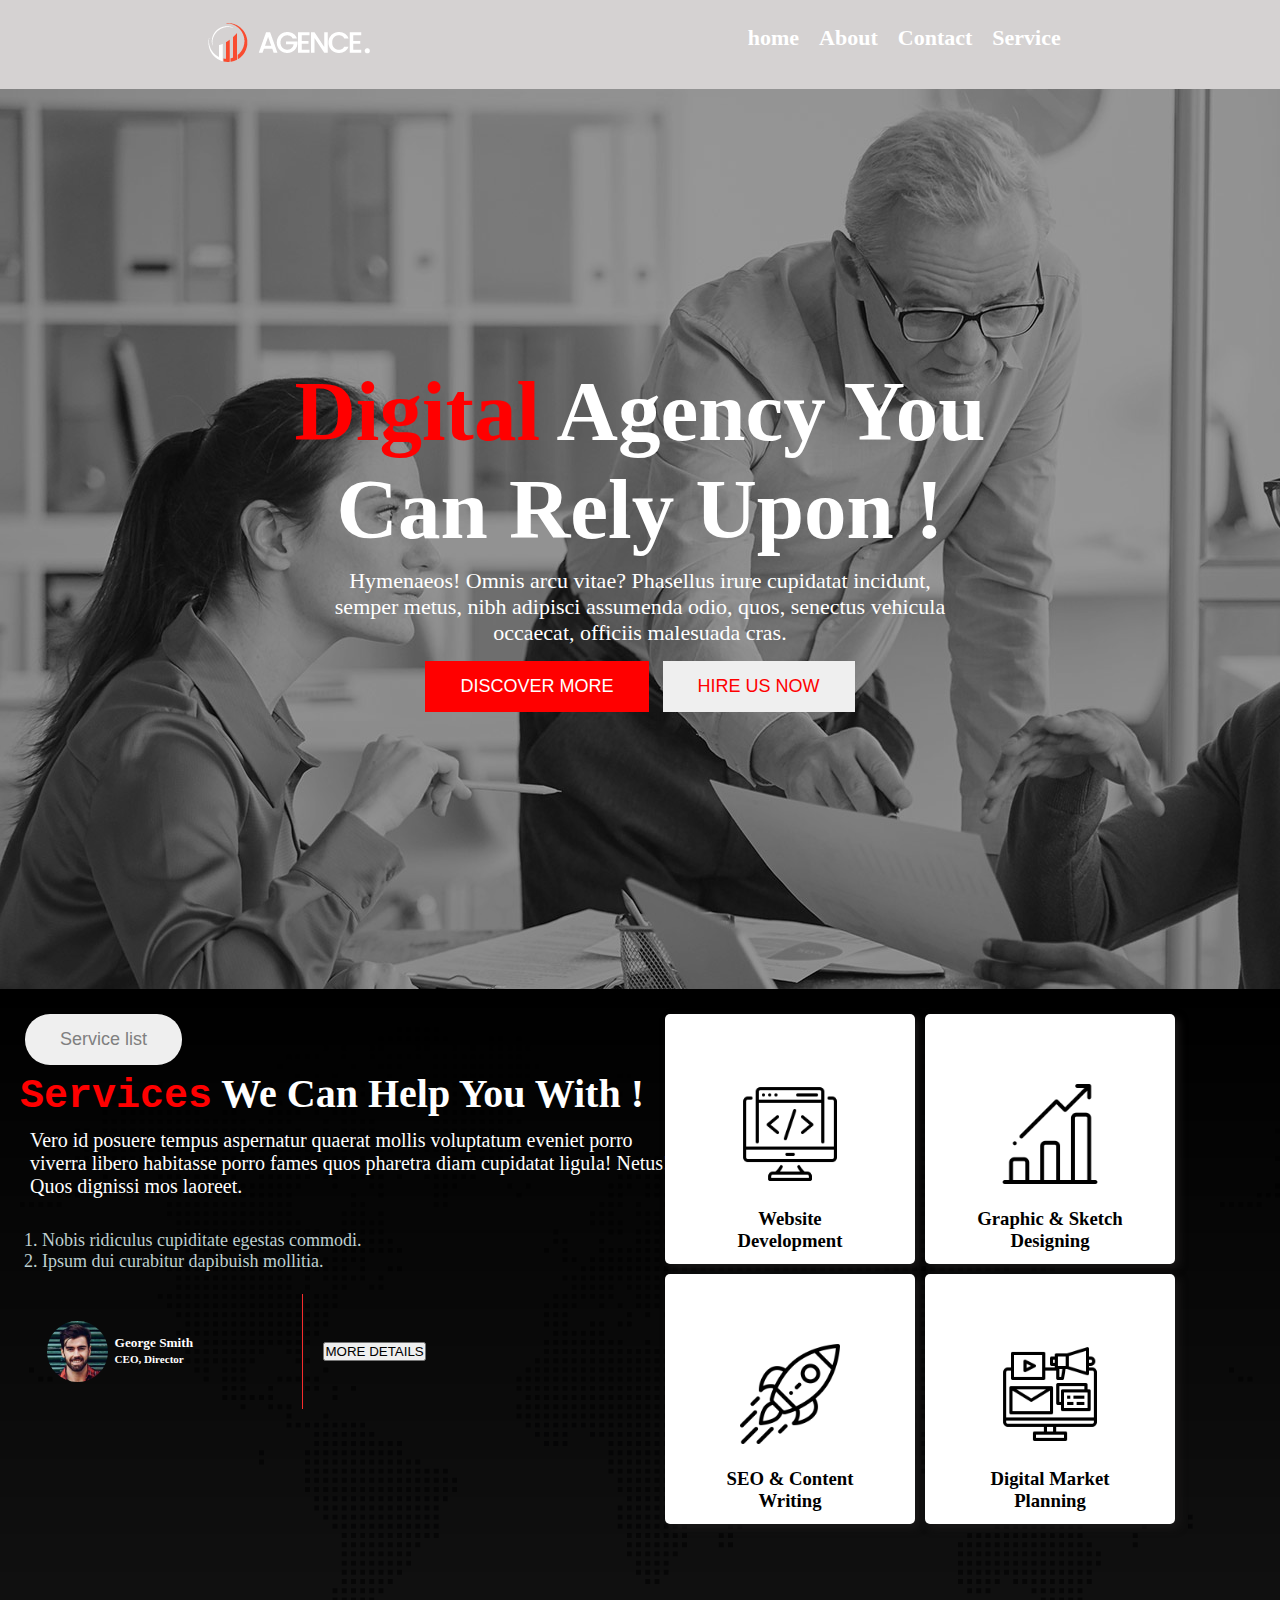
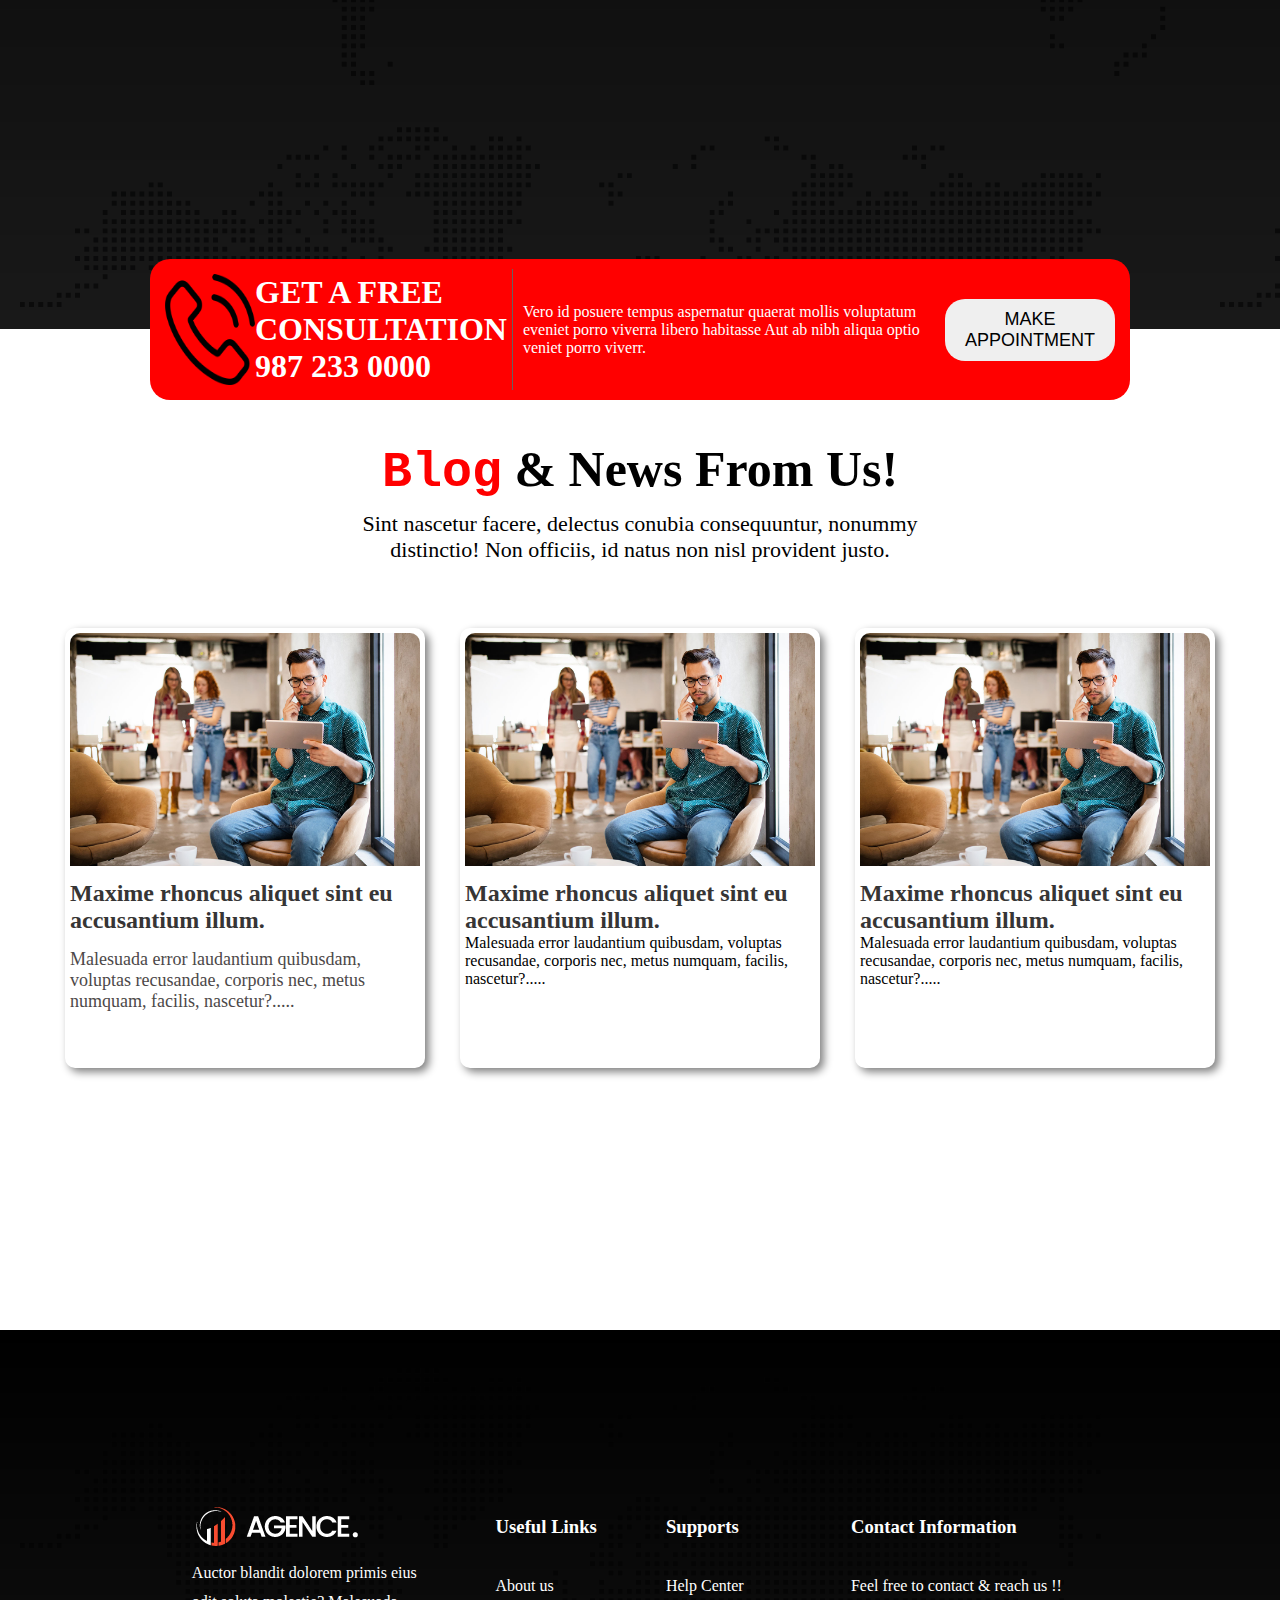
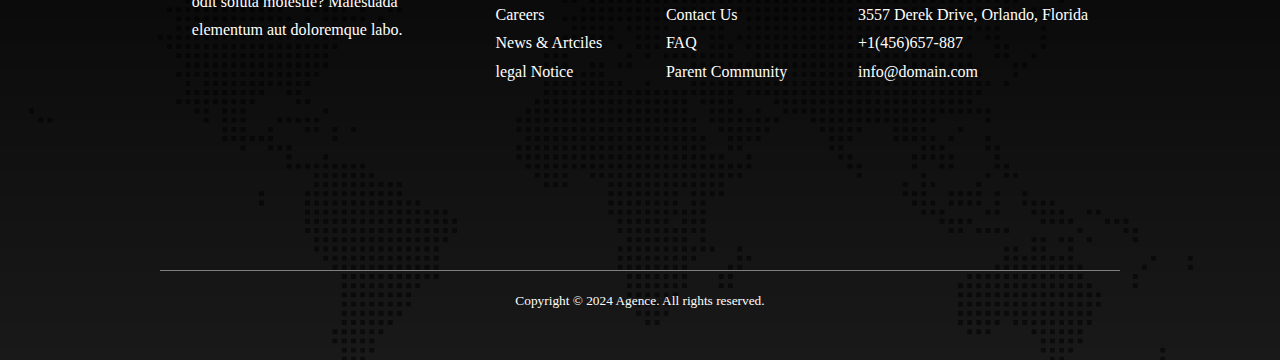
<file: index.html>
<!DOCTYPE html>
<html lang="en">
<head>
    <meta charset="UTF-8">
    <meta name="viewport" content="width=device-width, initial-scale=1.0">
    <title>Digital</title>
    <link rel="stylesheet" href="style.css">
</head>
<body>
    <header>
        <!-- nav section start-->
        <div class="nav-container">
            <div class="logo-container">
                <img src="asset/logo/logo.png" alt="">
            </div>
            <div class="menu container">
                <ul class="items">
                    <li class="item">home</li>
                    <li class="item">About</li>
                    <li class="item">Contact</li>
                    <li class="item">Service</li>
                </ul>
            </div>
        </div>
        <!-- nav section end-->
    </header>
    <!-- Banner section start-->
    <div class="banner-container">
        <div class="banner-details">
            <h1 class="title-banner"> <span class="primary">Digital</span> Agency You<br>
                Can Rely Upon !</h1>
                <p class="description">Hymenaeos! Omnis arcu vitae? Phasellus irure cupidatat incidunt, semper metus, nibh adipisci assumenda odio, quos, senectus vehicula occaecat, officiis malesuada cras.</p>
                <div class="buttons">
                    <button class="btn-discover btn">DISCOVER MORE</button>
                    <button class="btn-hire btn">HIRE US NOW</button>
                </div>
        </div>
    </div>
     <!-- Banner section end-->
    <!-- service section start-->
        <div class="service-container">
            <div class="service-left-container">
                <div class="service-details">
                    <button class="btn service-btn">Service list</button>
                    <h1 class="service-title"><samp class="primary">Services</samp> We Can Help You With !</h1>
                    <p class="service-description">Vero id posuere tempus aspernatur quaerat mollis voluptatum eveniet porro viverra libero habitasse porro fames quos pharetra diam cupidatat ligula! Netus! Quos dignissi mos laoreet.</p>
                   <ul class=" list-items">
                    <li>Nobis ridiculus cupiditate egestas commodi.</li>
                    <li>Ipsum dui curabitur dapibuish mollitia.</li>
                </ul>
                <div class="auther-details">
                    <div class="auther-image">
                        <img class="auther-img" src="asset/image/author.jpg" alt="">
                        <h5>George Smith
                            <br><small>CEO, Director</small></h5>
                    </div>
                    <div class="more-details">
                        <button>MORE DETAILS</button>
                    </div>
                    <div>

                    </div>
                </div>
                </div>
            </div>
          
            <div class="service-right-container">
                <div class="services">
                    <div class="servies-up">
                        <div class="service">
                            <img class="service-logo" src="asset/icons/coding.png" alt="">
                            <h3>Website Development</h3>
                        </div>
                        <div class="service">
                           <img class="service-logo" src="asset/icons/bar-chart.png" alt=""> 
                           <h3>Graphic & Sketch Designing</h3>
                        </div>
                    </div>
                    <div class="service-down">
                        <div class="service">
                            <img class="service-logo" src="asset/icons/startup.png" alt="">
                            <h3>SEO & Content Writing</h3>
                        </div>
                        <div class="service">
                            <img class="service-logo" src="asset/icons/digital-marketing.png" alt="">
                            <h3>Digital Market Planning</h3>
                        </div>
                    </div>
                </div>
            </div>
            
        </div>
        <!-- service section end-->
        <!-- appointment section start-->
        <div class="appointment-section">
            <div class="phone-call">
                <img class="call-icon" src="asset/icons/phone-call.png" alt="">
                <h1>GET A FREE CONSULTATION
                    <br/>
                    987 233 0000
                </h1>
            </div>
            <div class="app-description">
              <p>Vero id posuere tempus aspernatur quaerat mollis voluptatum eveniet porro
                viverra libero habitasse Aut ab nibh aliqua optio veniet porro viverr.</p>
            </div>
            <div>
                <button class="appointment-btn">MAKE APPOINTMENT</button>
            </div>
        </div>
        <!-- appointment section end-->

        <!--blog section start-->
        <div class="blog-container">
            <div class="blog-box">
                <h1 class="blogs-title">
                    <samp class="title-digital"> Blog</samp> & News From Us!</h1>
                <p class="description-blog">Sint nascetur facere, delectus conubia consequuntur, nonummy<br>
                     distinctio! Non officiis, id natus non nisl provident justo.</p>
            </div>
            <div class="blogs">
                <div class="blog">
                    <img class="blog-img" src="asset/image/blog-1.jpg" alt="">
                    <h3 class="blog-title">Maxime rhoncus aliquet sint eu accusantium illum.</h3>
                    <p class="blog-description">Malesuada error laudantium quibusdam, voluptas recusandae, corporis nec, metus numquam, facilis, nascetur?.....</p>
                </div>

                <div class="blog">
                    <img class="blog-img"  src="asset/image/blog-1.jpg" alt="">
                    <h3 class="blog-title">Maxime rhoncus aliquet sint eu accusantium illum.</h3>
                    <p>Malesuada error laudantium quibusdam, voluptas recusandae, corporis nec, metus numquam, facilis, nascetur?.....</p>
                </div>

                <div class="blog">
                    <img class="blog-img"  src="asset/image/blog-1.jpg" alt="">
                    <h3 class="blog-title">Maxime rhoncus aliquet sint eu accusantium illum.</h3>
                    <p>Malesuada error laudantium quibusdam, voluptas recusandae, corporis nec, metus numquam, facilis, nascetur?.....</p>

                </div>
            </div>


        </div>
        <!--blog section end-->
        <!--Footer section start-->
            <footer class="footer">
                <div class="footer-container">
                    <div class="logo-box">
                        <img src="asset/logo/logo.png" alt="">
                        <p>Auctor blandit dolorem primis eius odit soluta molestie? Malesuada elementum aut doloremque labo.</p>
                        <div class="icons">
                            <i class="fa-brands fa-facebook"></i>
                            <i class="fa-brands fa-twitter"></i>
                            <i class="fa-brands fa-instagram"></i>
                            <i class="fa-brands fa-youtube"></i>
    
                        </div>
                    </div>
                    <div class="Useful-links">
                        <h3 class="footer-title">Useful Links</h3>
              
                        <p>About us</p>
                        <p>Careers</p>
                        <p>News & Artciles</p>
                        <p>legal Notice</p>
                      </div>
                      <div class="supports">
                        <h3 class="footer-title">Supports</h3>
              
                        <p>Help Center</p>
                        <p>Contact Us</p>
                        <p>FAQ</p>
                        <p>Parent Community</p>
                      </div>
                      <div class="contact">
                        <h3 class="footer-title">Contact Information</h3>
                        <p>Feel free to contact & reach us !!</p>
                        <p>
                          <i class="fa-solid fa-location-pin"></i>3557 Derek Drive, Orlando,
                          Florida
                        </p>
                        <p><i class="fa-solid fa-phone-volume"></i>+1(456)657-887</p>
                        <p><i class="fa-solid fa-envelope d"></i>info@domain.com</p>
                      </div>
                </div>
                <!-- <hr  class="hr"/> -->
      <p class="copy">
        <small>Copyright &copy; 2024 Agence. All rights reserved.</small>
      </p>


            </footer>

        <!--Footer section end-->
</body>
</html>
</file>
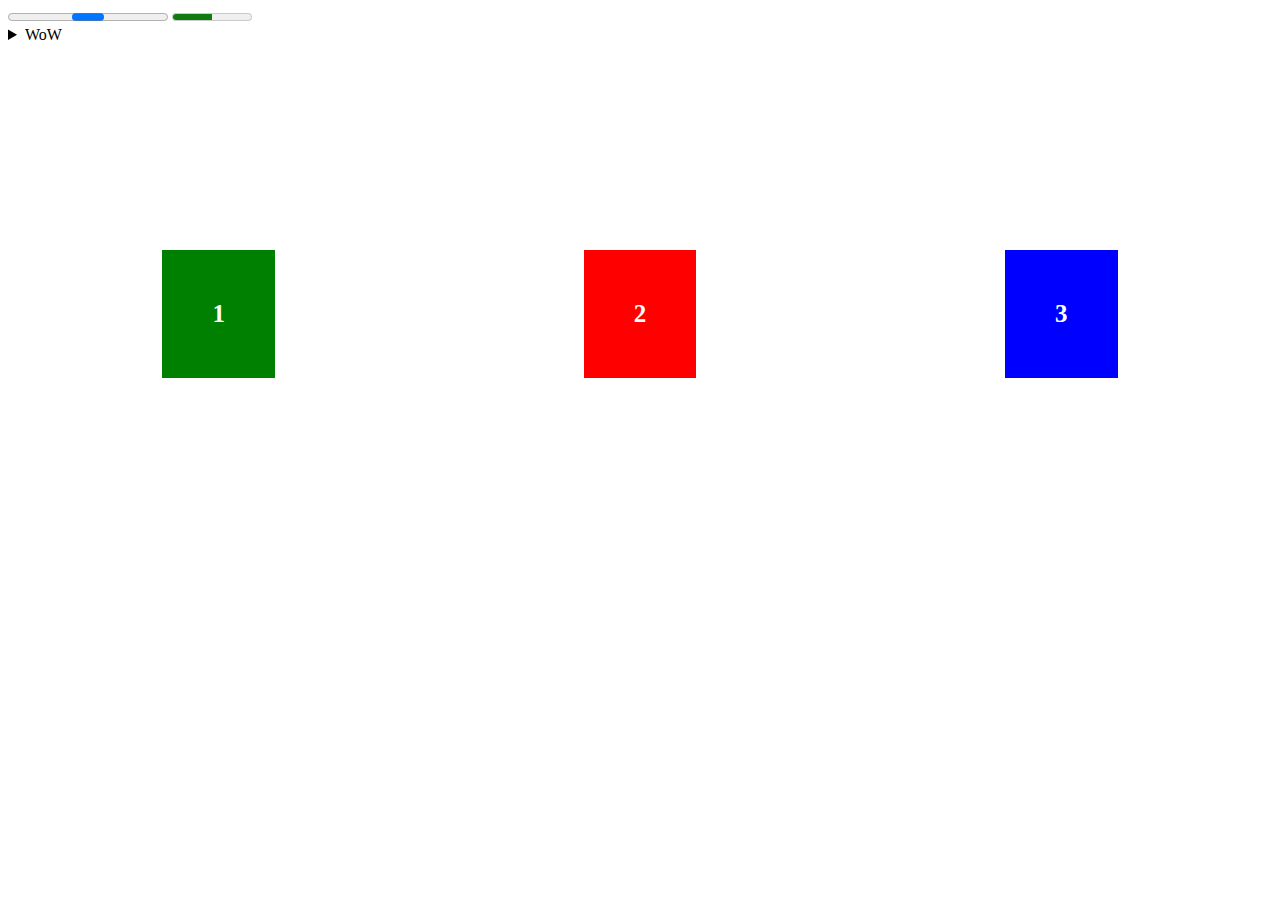
<file: flex.html>
<!DOCTYPE html>
<html lang="en">
<head>
    <meta charset="UTF-8">
    <meta name="viewport" content="width=, initial-scale=1.0">
    <title>Flex</title>
    <link rel="stylesheet" href="flex.css">
    <link rel="icon" href="./asset/logo/logo.png">
</head>
<body>
    <div>
        <progress id="file"> 32% </progress>
        <meter value="0.5"></meter>
        <details>
            <summary>WoW</summary>
            <p>Welcome to menu</p>
            <p>Welcome to menu</p>
            <p>Welcome to menu</p>
        </details>
        <!-- <img loading="lazy" src="" alt=""> -->

        <div class="parent">
            <div class="child1">1</div>
            <div class="child2">2</div>
            <div class="child3">3</div>

        </div>


    </div>
</body>
</html>
</file>
<file: style.css>
/* menu bar start*/
*{
    padding: 0px;
    margin: 0px;
}
.nav-container{
    background-color:#D5D2D2;
    display: flex;
    padding: 20px;
    justify-content: space-around;
    color: white;
}
.items{
    display: flex;
    list-style: none;
    
}
.item{
    font-size: 22px;
    font-weight: bold;
    padding: 5px;
    margin-right: 10px;
}
/* menu bar end*/


/*Banner Section Start*/

.banner-container{

display: flex;
width: 100%;
height: 100vh;
background-image: url(./asset/image/background.jpg),
linear-gradient(rgba(0,0,0,0.4),rgba(0,0,0,0.4));
background-blend-mode: overlay;
text-align: center;
justify-content: center;
align-items: center;
color: white;
}
.title-banner{
    font-size: 85px;
    font-weight: bold;
}
.primary{
    color: red;
}
.description{
    font-size: 22px;
    width: 50%;
    margin: auto;
    padding: 10px;
}

.btn{
    padding: 15px 35px;
    border: none;
    font-size: 18px;
    margin: 5px; 
}
.btn-discover{
   
    background-color: red;
    color: white;
}
.btn-hire{
   color: red;
}


/*Banner Section end*/

/* Service section start */
.service-container{

width: 100%;
height: 100vh;
background-image: url(./asset/image/footer-bg.png),
linear-gradient(rgba(0,0,0,1),rgba(0,0,0,0.9));
background-blend-mode: overlay;
color: white;
padding: 20px;
display: flex;

}
.service-btn{
    color:gray;
    border-radius: 25px;   
}
.service-title{
    font-size: 40px;
}
.service-description{

 font-size: 20px;
 width: 100%;
 padding: 10px;


}
.auther-details{
    display: flex;
    /* justify-content: center; */
    align-items:center;
    /* padding:7px; */
    /* border-right: 1px solid rgb(245, 44, 44); */

    

}
.auther-image{
    display: flex;
    align-items: center;
    padding: 20px;
    border-right: 1px solid rgb(245, 44, 44);
}

.auther-img{
    width:25%;
    border-radius: 100px;
    padding: 7px;
}
.more-details{
    padding: 20px ;
    
}

.list-items{
    list-style:decimal ;
    padding: 22px;
    font-size: 18px;
    color: rgb(190, 207, 208);
}
.service-left-container{
    width: 50%;
 
}

/* Service section end */

/* service right section start */
.servies-up{
    display: flex;
}
.service-down{
    display: flex;
}
.service{
   
    box-shadow: 4px 4px 8px rgb(26, 24, 24);
    /* background:linear-gradient(rgba(255, 255, 255, 0),rgba(255, 255, 255, 0)); */
    background-color: white;
    color: black;
    border-radius:5px;
    padding: 50px;
    text-align: center;
    width: 150px;
    height: 150px;
    margin-right: 10px;
    margin: 5px;
}
.service-logo{
    width: 100px;
    padding: 20px;
}
/* service right section start */


/* appoinment section start */
.call-icon{
    width: 90px;
}
.phone-call{
    display: flex;
    padding: 5px;
    border-right: 1px solid rgb(100, 97, 97);
}
.appointment-section{
    display: flex;
    width: 75%;
    align-items: center;
    background-color: red;
    padding: 10px;
    color: white;
    margin: auto;
    border-radius: 20px;
    margin-top: -70px;
    
}
.app-description{
    width: 75%;
    padding: 10px;
}
.appointment-btn{
    padding: 10px 20px;
    border: none;
    font-size: 18px;
    margin: 5px; 
    border-radius: 20px;
}
/* appoinment section end */

 /* blog section start */
 .blog-container{
    width: 100%;
    height: 100vh;
 }
 /* first div1 start */
 .blog-box{
    margin-top: 30px;
    text-align: center;
 }
 .title-digital{
    font-size: 50px;
    color: red;
 }
 .blogs-title{
    font-size: 50px;
    font-weight: bold;
    padding: 10px;
 }
 .description-blog{
   
    font-size:22px;
    width: 50%;
    margin: auto; 
 }
  /* first div1 end */

 /* second div2 start */
 .blogs{
    display: flex;
    margin-top: 35px;
    padding:30px;
    justify-content: space-evenly ;
    align-items:center;
    
 }
 .blog{
    width:350px;
    height: 430px;
    background:white;
    box-shadow: 4px 4px 8px gray;
    border-radius:10px;
    padding: 5px;
 }
 .blog-img{
    width:350px;
    border-radius: 10px;
    padding-bottom: 10px;
 }
 .blog-title{
    font-size:24px;
    font-weight: bold;
    color: rgb(54, 53, 53);
 }
 .blog-description{
    font-size:18px;
    color: rgb(76, 72, 72);
    margin-top: 15px;
 }
  /* second div2 start */

  /* blog section end*/

  /* <!--Footer section start--> */
.footer{
    width: 100%;
    height: 70vh;
    background-image: url("./asset/image/footer-bg.png"),linear-gradient(rgba(0,0,0,1),rgba(0,0,0,0.9));
    background-repeat:no-repeat;
    background-blend-mode: overlay;
    color: white;
    line-height: 1.8em;

}
  .footer-container{
    display: flex;
    width: 75%;
    height: 60vh;
    margin: 0 auto;
    justify-content: space-around;
    align-items: center;
    border-bottom: 1px solid gray;
  }
  .logo-box{
    width: 25%;
  }
  .logo-box img{
    width:170px;
}
.copy{
    text-align: center;
    padding: 15px;
}
.fa-solid{
    margin-right: 7px;
}
.footer-title{
    margin-bottom: 30px;
}
.icons{
    /* text-align: center; */
    margin-top:20px;
}
.fa-brands{
    margin: 10px;
    font-size:20px;
}

  /* <!--Footer section end--> */
</file>
<file: flex.css>
.parent{
    display: flex;
    flex-direction: row;
    justify-content: space-around;
    width: 100%;
    height: 60vh;
    align-items: center;
    flex-wrap: wrap;

}

.child1{
    padding: 50px;
    background: green;
    font-size: 25px;
    font-weight: bold;
    color: white;
}
.child2{
    padding: 50px;
    background: red;
    font-size: 25px;
    font-weight: bold;
    color: white;
}
.child3{
    padding: 50px;
    background: blue;
    font-size: 25px;
    font-weight: bold;
    color: white;
}
</file>
